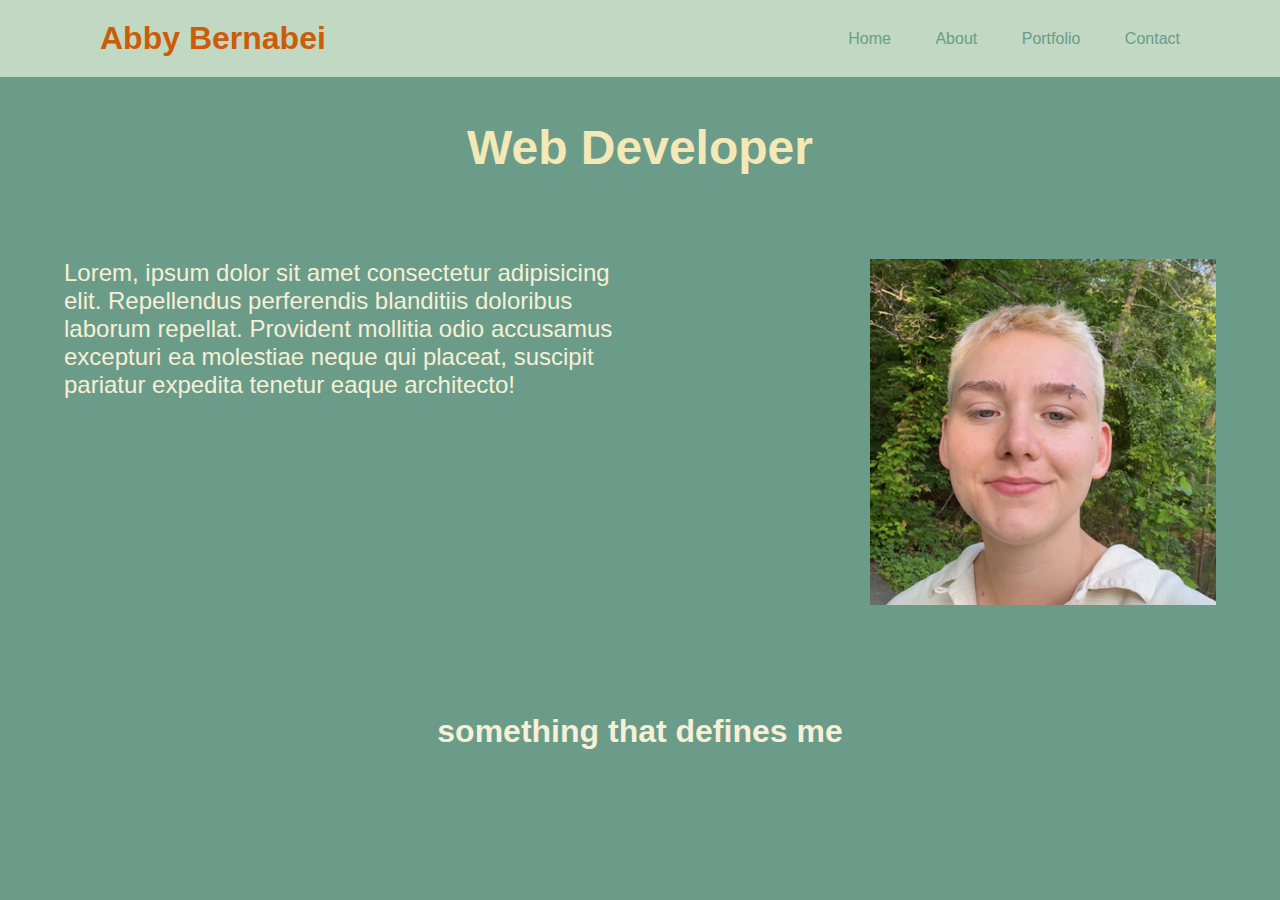
<file: index.html>
<!DOCTYPE html>
<html lang="en">
  <head>
    <meta charset="UTF-8" />
    <meta name="viewport" content="width=device-width, initial-scale=1.0" />
    <link rel="preconnect" href="https://fonts.googleapis.com" />
    <link rel="preconnect" href="https://fonts.gstatic.com" crossorigin />
    <link
      href="https://fonts.googleapis.com/css2?family=Roboto&display=swap"
      rel="stylesheet"
    />
    <link rel="stylesheet" href="style.css" />
    <link rel="stylesheet" href="home.css" />
    <script src="javascript.js"></script>
    <title>Home</title>
  </head>
  <body>
    <script src="javascript.js"></script>

    <header class="header">
      <a href="#" class="logo">Abby Bernabei</a>

      <nav class="navbar">
        <a href="index.html">Home</a>
        <a href="about.html">About</a>
        <a href="portfolio.html">Portfolio</a>
        <a href="contact.html">Contact</a>
      </nav>
    </header>

    <main>
      <header class="head">
        <h1>Web Developer</h1>
      </header>

      <section class="container">
        <section class="para">
          <p>
            Lorem, ipsum dolor sit amet consectetur adipisicing elit.
            Repellendus perferendis blanditiis doloribus laborum repellat.
            Provident mollitia odio accusamus excepturi ea molestiae neque qui
            placeat, suscipit pariatur expedita tenetur eaque architecto!
          </p>
        </section>

        <section class="para">
          <img src="images/abernabei1.png" alt="Abby Bernabei" />
        </section>
      </section>

      <section class="define">
        <h2>something that defines me</h2>
      </section>
    </main>
  </body>
</html>
</file>
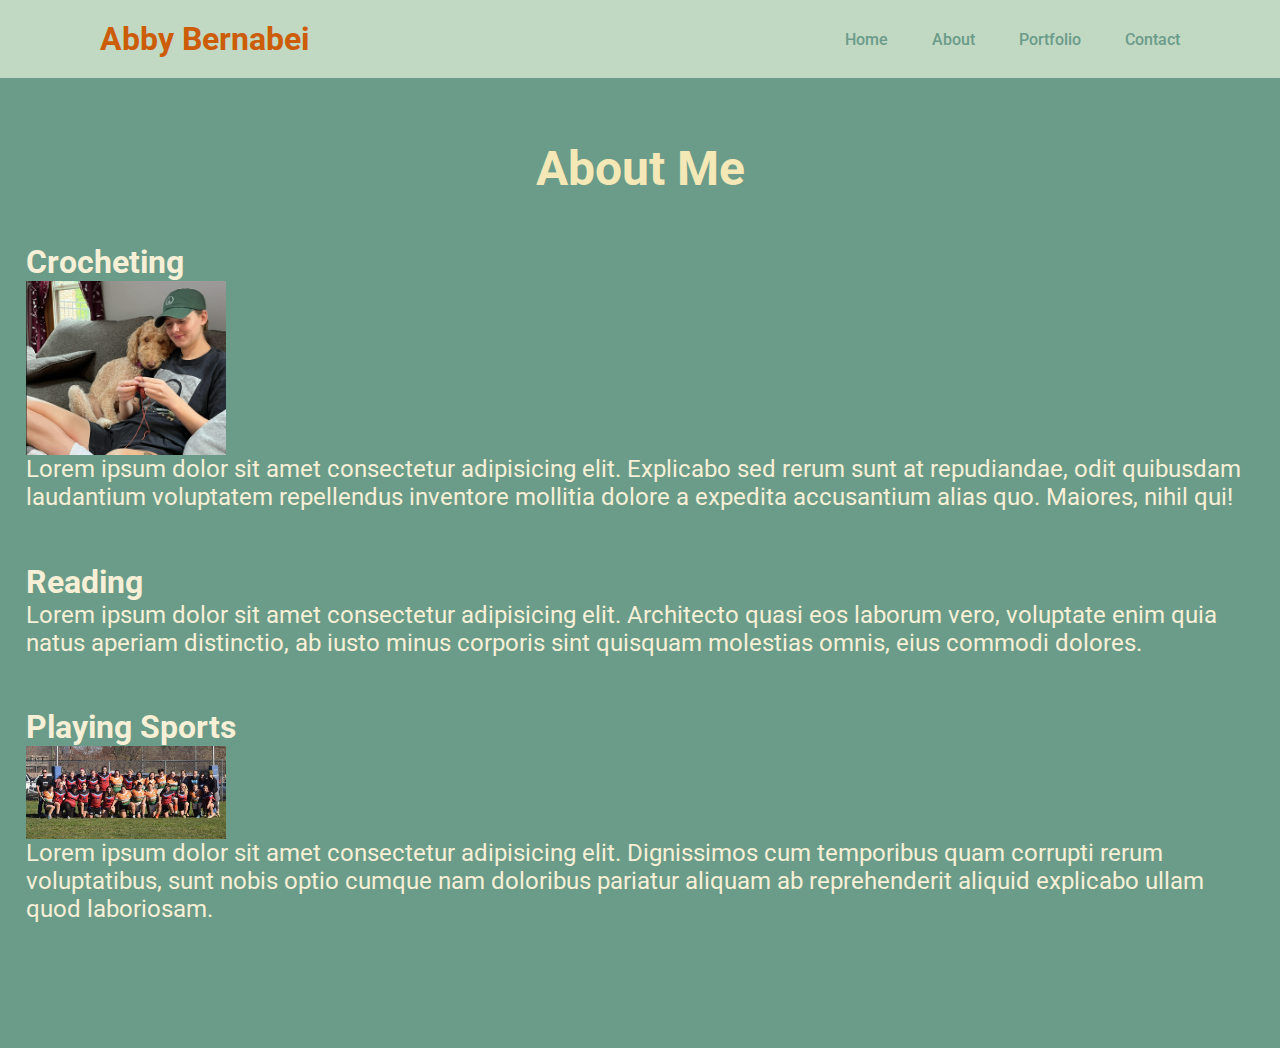
<file: about.html>
<!DOCTYPE html>
<html lang="en">
  <head>
    <meta charset="UTF-8" />
    <meta name="viewport" content="width=device-width, initial-scale=1.0" />
    <link rel="preconnect" href="https://fonts.googleapis.com" />
    <link rel="preconnect" href="https://fonts.gstatic.com" crossorigin />
    <link
      href="https://fonts.googleapis.com/css2?family=Roboto&display=swap"
      rel="stylesheet"
    />
    <link rel="stylesheet" href="about.css" />
    <link rel="stylesheet" href="style.css" />
    <script src="javascript.js"></script>
    <title>About</title>
  </head>
  <body>
    <script src="javascript.js"></script>

    <header class="header">
      <a href="#" class="logo">Abby Bernabei</a>

      <nav class="navbar">
        <a href="index.html">Home</a>
        <a href="about.html">About</a>
        <a href="portfolio.html">Portfolio</a>
        <a href="contact.html">Contact</a>
      </nav>
    </header>

    <main>
      <header class="me">
        <h1>About Me</h1>
      </header>
      <section class="box-container">
        <section class="box">
          <h2>Crocheting</h2>
          <img src="images/crochet.png" alt="crochet" />
          <p>
            Lorem ipsum dolor sit amet consectetur adipisicing elit. Explicabo
            sed rerum sunt at repudiandae, odit quibusdam laudantium voluptatem
            repellendus inventore mollitia dolore a expedita accusantium alias
            quo. Maiores, nihil qui!
          </p>
        </section>

        <section class="box">
          <h2>Reading</h2>
          <p>
            Lorem ipsum dolor sit amet consectetur adipisicing elit. Architecto
            quasi eos laborum vero, voluptate enim quia natus aperiam
            distinctio, ab iusto minus corporis sint quisquam molestias omnis,
            eius commodi dolores.
          </p>
        </section>

        <section class="box">
          <h2>Playing Sports</h2>
          <img src="images/rugby.png" alt="rugby" />
          <p>
            Lorem ipsum dolor sit amet consectetur adipisicing elit. Dignissimos
            cum temporibus quam corrupti rerum voluptatibus, sunt nobis optio
            cumque nam doloribus pariatur aliquam ab reprehenderit aliquid
            explicabo ullam quod laboriosam.
          </p>
        </section>
      </section>
    </main>
  </body>
</html>
</file>
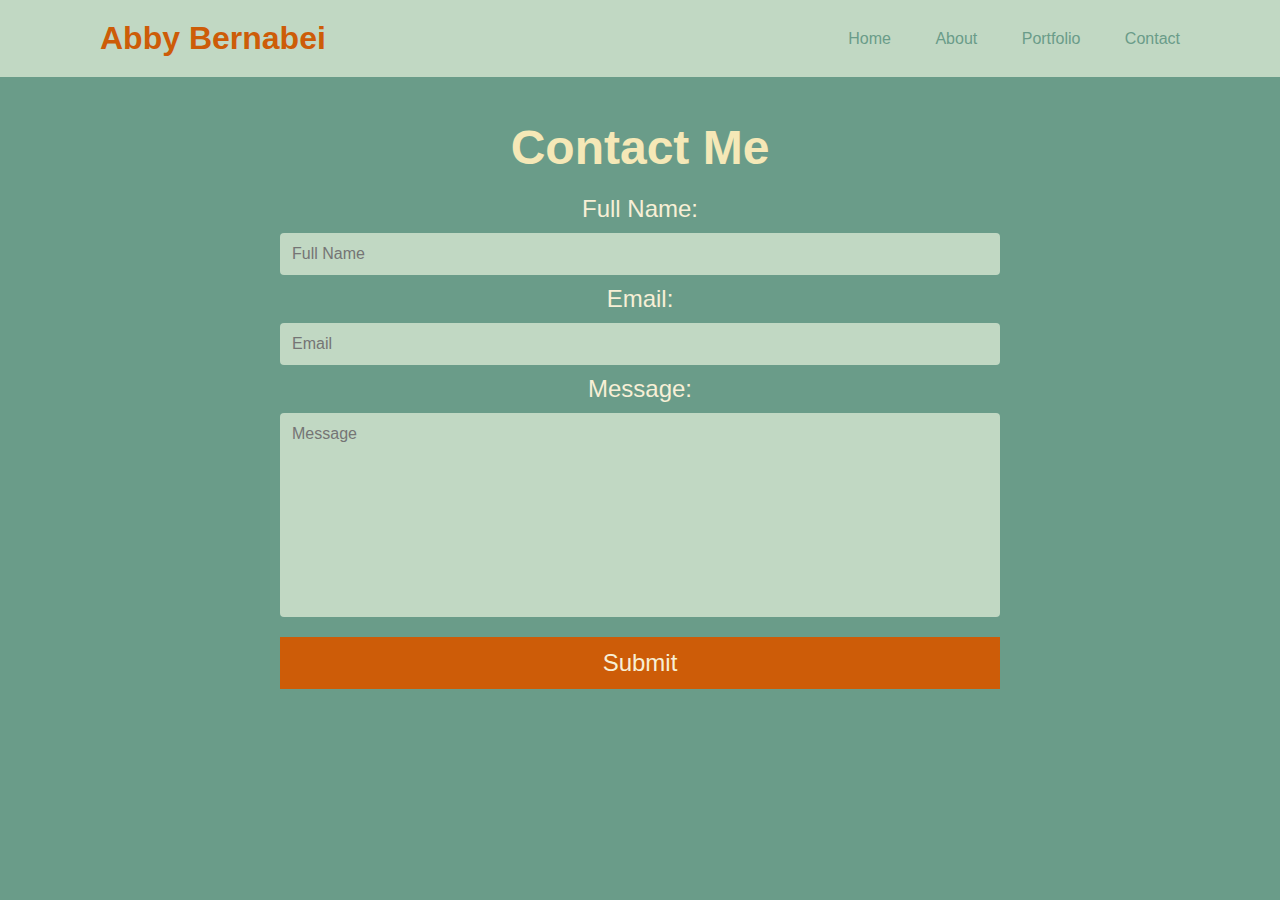
<file: contact.html>
<!DOCTYPE html>
<html lang="en">
  <head>
    <meta charset="UTF-8" />
    <meta name="viewport" content="width=device-width, initial-scale=1.0" />
    <link rel="preconnect" href="https://fonts.googleapis.com" />
    <link rel="preconnect" href="https://fonts.gstatic.com" crossorigin />
    <link
      href="https://fonts.googleapis.com/css2?family=Roboto&display=swap"
      rel="stylesheet"
    />
    <link rel="stylesheet" href="style.css" />
    <link rel="stylesheet" href="contact.css" />
    <script src="javascript.js"></script>
    <title>Contact</title>
  </head>
  <body>
    <script src="javascript.js"></script>

    <header class="header">
      <a href="#" class="logo">Abby Bernabei</a>

      <nav class="navbar">
        <a href="index.html">Home</a>
        <a href="about.html">About</a>
        <a href="portfolio.html">Portfolio</a>
        <a href="contact.html">Contact</a>
      </nav>
    </header>

    <main>
      <header class="head">
        <h1>Contact Me</h1>
      </header>
      <section>
        <form action="">
          <label for="name">Full Name:</label>
          <input type="text" id="name" name="name" placeholder="Full Name" />

          <label for="email">Email:</label>
          <input type="text" id="email" name="email" placeholder="Email" />
          <label for="message">Message:</label>

          <textarea
            name="message"
            id="message"
            cols="30"
            rows="10"
            placeholder="Message"
          ></textarea>
          <button type="submit">Submit</button>
        </form>
      </section>
    </main>
  </body>
</html>
</file>
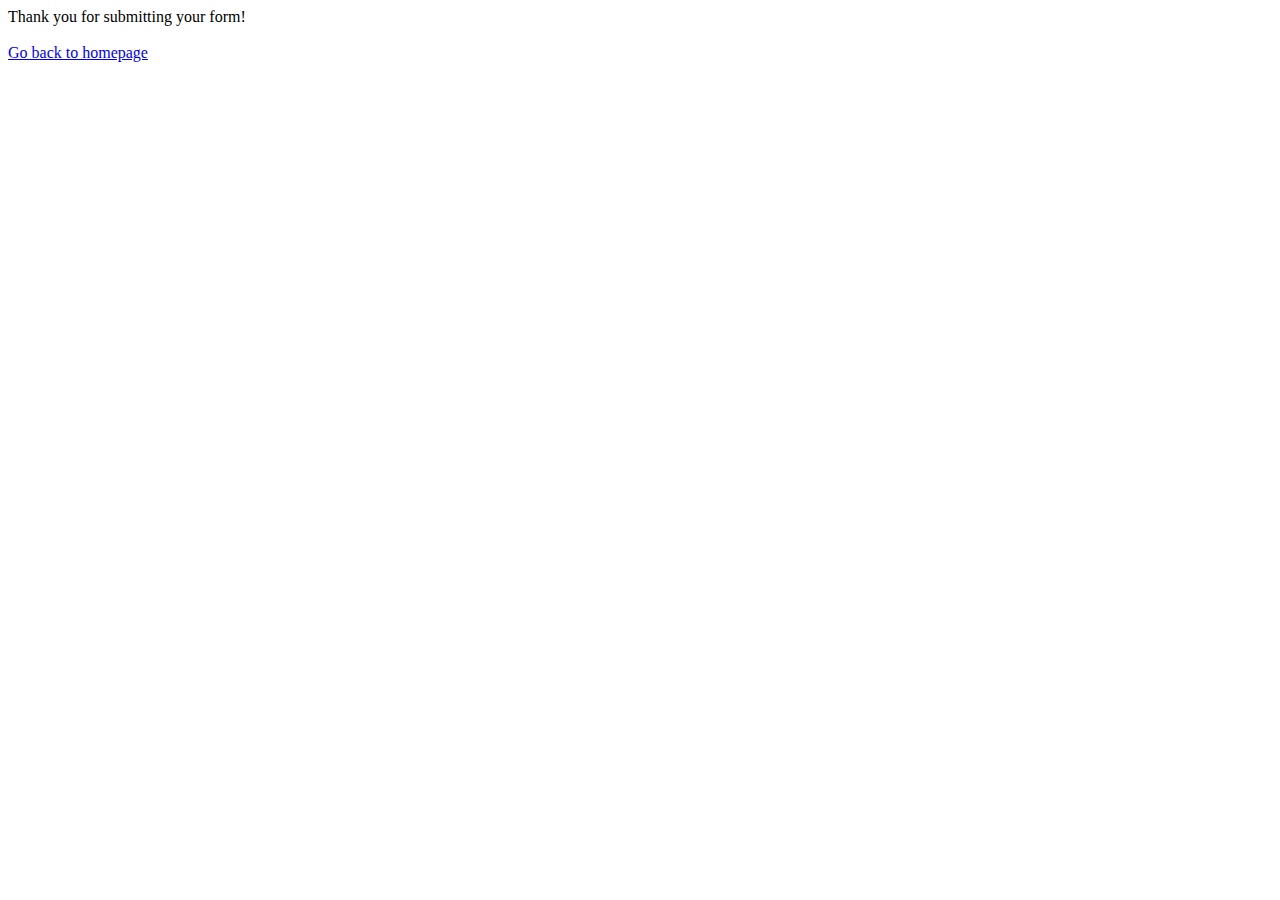
<file: contactformsubmit.html>
<!DOCTYPE html>
<html lang="en">
  <head>
    <meta charset="UTF-8" />
    <meta name="viewport" content="width=device-width, initial-scale=1.0" />
    <title>Form Submitted</title>
  </head>
  <body>
    Thank you for submitting your form!
    <br />
    <br />
    <div>
      <a href="index.html">Go back to homepage</a>
    </div>
  </body>
</html>
</file>
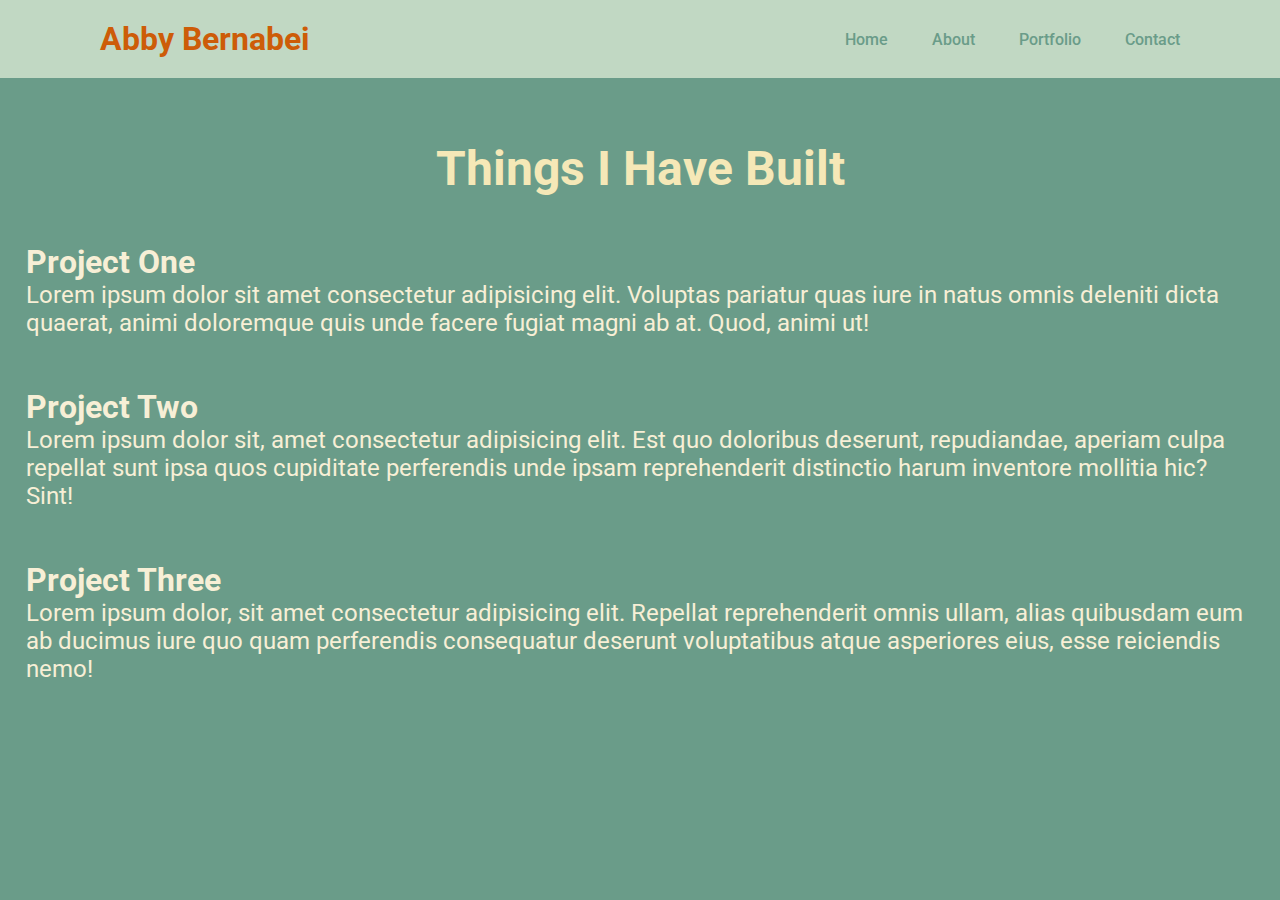
<file: portfolio.html>
<!DOCTYPE html>
<html lang="en">
  <head>
    <meta charset="UTF-8" />
    <meta name="viewport" content="width=device-width, initial-scale=1.0" />
    <link rel="preconnect" href="https://fonts.googleapis.com" />
    <link rel="preconnect" href="https://fonts.gstatic.com" crossorigin />
    <link
      href="https://fonts.googleapis.com/css2?family=Roboto&display=swap"
      rel="stylesheet"
    />
    <link rel="stylesheet" href="style.css" />
    <link rel="stylesheet" href="portfolio.css" />
    <script src="javascript.js"></script>
    <title>Portfolio</title>
  </head>
  <body>
    <script src="javascript.js"></script>
    <header class="header">
      <a href="#" class="logo">Abby Bernabei</a>

      <nav class="navbar">
        <a href="index.html">Home</a>
        <a href="about.html">About</a>
        <a href="portfolio.html">Portfolio</a>
        <a href="contact.html">Contact</a>
      </nav>
    </header>

    <main>
      <header class="built">
        <h1>Things I Have Built</h1>
      </header>
      <section class="port-container">
        <section class="project">
          <h2>Project One</h2>
          <p>
            Lorem ipsum dolor sit amet consectetur adipisicing elit. Voluptas
            pariatur quas iure in natus omnis deleniti dicta quaerat, animi
            doloremque quis unde facere fugiat magni ab at. Quod, animi ut!
          </p>
        </section>

        <section class="project">
          <h2>Project Two</h2>
          <p>
            Lorem ipsum dolor sit, amet consectetur adipisicing elit. Est quo
            doloribus deserunt, repudiandae, aperiam culpa repellat sunt ipsa
            quos cupiditate perferendis unde ipsam reprehenderit distinctio
            harum inventore mollitia hic? Sint!
          </p>
        </section>

        <section class="project">
          <h2>Project Three</h2>
          <p>
            Lorem ipsum dolor, sit amet consectetur adipisicing elit. Repellat
            reprehenderit omnis ullam, alias quibusdam eum ab ducimus iure quo
            quam perferendis consequatur deserunt voluptatibus atque asperiores
            eius, esse reiciendis nemo!
          </p>
        </section>
      </section>
    </main>
  </body>
</html>
</file>
<file: style.css>
* {
  margin: 0;
  padding: 0;
  font-family: "Roboto", sans-serif;
  box-sizing: border-box;
}

body {
  min-height: 100%;
  background: #6a9c89;
}

.header {
  position: fixed;
  top: 0;
  left: 0;
  width: 100%;
  padding: 20px 100px;
  background-color: #c1d8c3;
  display: flex;
  justify-content: space-between;
  align-items: center;
  z-index: 100;
}

.logo {
  font-size: 2rem;
  color: #cd5c08;
  text-decoration: none;
  font-weight: 700;
}

.navbar a {
  position: relative;
  font-size: 1em;
  color: #6a9c89;
  font-weight: 500;
  text-decoration: none;
  margin-left: 40px;
}

.navbar a::before {
  content: "";
  position: absolute;
  top: 100%;
  width: 0%;
  height: 2px;
  background: #cd5c08;
}

.navbar a:hover::before {
  width: 100%;
}

/* #F5E8B7 */
/* #cd5c08 */
/* #6a9c89 */
/* #c1d8c3 */
</file>
<file: home.css>
* {
  margin: 0;
  padding: 0;
  font-family: "roberto", sans-serif;
  box-sizing: border-box;
}

.head {
  /* border: 5px solid purple; */
  position: relative;
  top: 100px;
  left: 0px;
  padding: 20px;
  /* display: flex;
  flex-direction: row;
  justify-content: center; */
}

h1 {
  color: #f5e8b7;
  font-size: 3rem;
  text-align: center;
}

p {
  color: #f7efd6;
  font-size: 1.5em;
}

.container {
  /* border: 5px solid yellow; */
  height: 100%;
  width: 100%;
  margin: 100px auto;
  padding: 5%;
  display: flex;
  flex-direction: row;
  justify-content: space-around;
  align-items: flex-start;
}

.para {
  /* border: 5px solid blue; */
  width: 50%;
  height: 50%;
}

img {
  height: 60%;
  width: 60%;
  position: relative;
  left: 40%;
}

h2 {
  color: #f7efd6;
  font-size: 2rem;
  text-align: center;
}

.define {
  /* border: 5px solid pink; */
  position: relative;
  top: -60px;
}
</file>
<file: about.css>
h1 {
  color: #f5e8b7;
  font-size: 3rem;
  text-align: center;
}

h2 {
  color: #f7efd6;
  font-size: 2rem;
  text-align: center;
}

p {
  color: #f7efd6;
  font-size: 1.5em;
}

img {
  width: 200px;
}

.me {
  /* border: 5px solid red; */
  position: relative;
  top: 100px;
  left: 0px;
  margin: 20px auto;
  padding: 20px;
  display: flex;
  flex-direction: row;
  justify-content: center;
}

.box-container {
  /* border: 5px solid yellow; */
  height: 100%;
  width: 100%;
  margin: 100px auto;
  display: flex;
  flex-direction: column;
  justify-content: space-between;
  align-items: flex-start;
}

.box {
  /* border: 5px solid blue; */
  width: 100%;
  height: 33%;
  padding: 2%;
  display: flex;
  flex-direction: column;
  align-items: flex-start;
}
</file>
<file: contact.css>
* {
  margin: 0;
  padding: 0;
  font-family: "roberto", sans-serif;
  box-sizing: border-box;
}
h1 {
  color: #f5e8b7;
  font-size: 3rem;
  text-align: center;
}

label {
  color: #f7efd6;
  font-size: 1.5rem;
}

form {
  height: 100%;
  width: 100%;
  margin: 100px auto;
  display: flex;
  flex-direction: column;
  align-items: center;
}

/* input {
  width: 80vmin;
} */

input[type="text"] {
  width: 80vmin;
  padding: 12px;
  margin: 10px 0;
  box-sizing: border-box;
  border: none;
  border-radius: 4px;
  background-color: #c1d8c3;
  outline: none;
  font-size: 1rem;
}

input[type="text"]:focus {
  border: 3px solid #cd5c08;
}

button[type="submit"] {
  width: 80vmin;
  background-color: #cd5c08;
  border: none;
  color: #f7efd6;
  font-size: 1.5rem;
  padding: 12px;
  text-decoration: none;
  margin: 10px 0;
}

button:hover {
  background-color: #f3700b;
}

textarea {
  width: 80vmin;
  padding: 12px;
  margin: 10px 0;
  box-sizing: border-box;
  border: none;
  border-radius: 4px;
  background-color: #c1d8c3;
  outline: none;
  font-size: 1rem;
  resize: none;
}

textarea:focus {
  border: 3px solid #cd5c08;
}

.head {
  /* border: 5px solid purple; */
  position: relative;
  top: 100px;
  left: 0px;
  padding: 20px;
  /* display: flex;
    flex-direction: row;
    justify-content: center; */
}
</file>
<file: portfolio.css>
h1 {
  color: #f5e8b7;
  font-size: 3rem;
  text-align: center;
}

h2 {
  color: #f7efd6;
  font-size: 2rem;
  text-align: left;
}

p {
  color: #f7efd6;
  font-size: 1.5em;
}

.built {
  /* border: 5px solid red; */
  position: relative;
  top: 100px;
  left: 0px;
  margin: 20px auto;
  padding: 20px;
  display: flex;
  flex-direction: row;
  justify-content: center;
}

.port-container {
  /* border: 5px solid yellow; */
  height: 100%;
  width: 100%;
  margin: 100px auto;
  display: flex;
  flex-direction: column;
  justify-content: space-between;
  align-items: flex-start;
}

.project {
  /* border: 5px solid blue; */
  width: 100%;
  height: 33%;
  padding: 2%;
  display: flex;
  flex-direction: column;
  align-items: flex-start;
}
</file>
